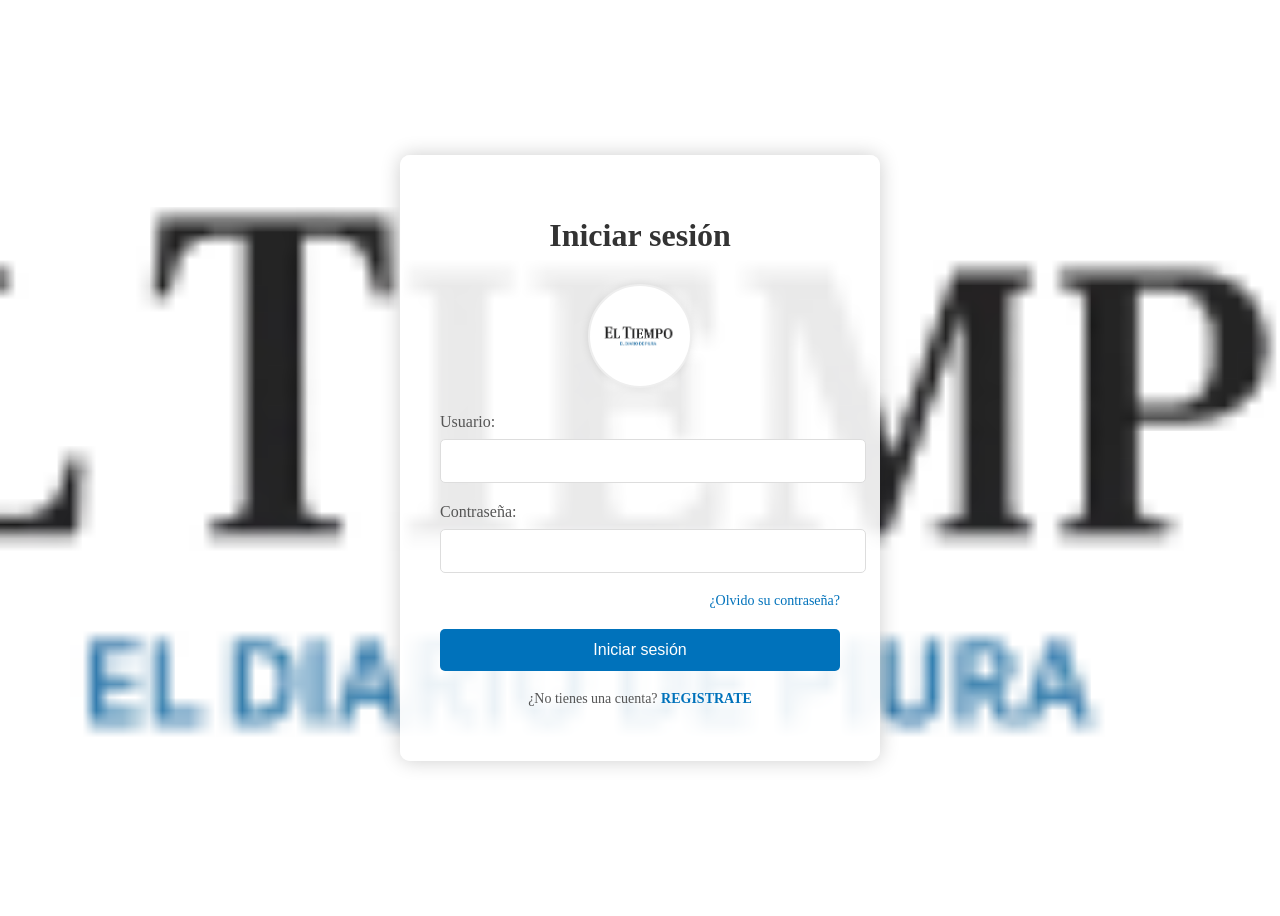
<file: El Tiempo/EL TIEMPO/iniciosesion.html>
<!DOCTYPE html>
<html lang="es">
<head>
    <meta charset="UTF-8">
    <meta name="viewport" content="width=device-width, initial-scale=1.0">
    <link rel="stylesheet" href="estilos.css">
    <title>Inicio de sesion | EL TIEMPO</title>
</head>
<body>
    <div class = "formulario">
        <h1>Iniciar sesión</h1>
        <div class="logo-circulo">
            <img src="img/logo-eltiempo.png" alt="Logo EL TIEMPO">
        </div>   
        <form action="index.html" method="post">
            <div class="email">
                <label for="usuario">Usuario:</label>
                <input type="email" id="email" name="email" required>
            </div>
            <div class="password">

                <label for="contraseña">Contraseña:</label>
                <input type="password" id="contraseña" name="contraseña" required>
            </div>
            <div class="recordar"> ¿Olvido su contraseña?</div>
            <button type="submit">Iniciar sesión</button>
        </form>
        <p>¿No tienes una cuenta? <a href="#">REGISTRATE</a></p>

    </div>

</body>
</html>
</file>
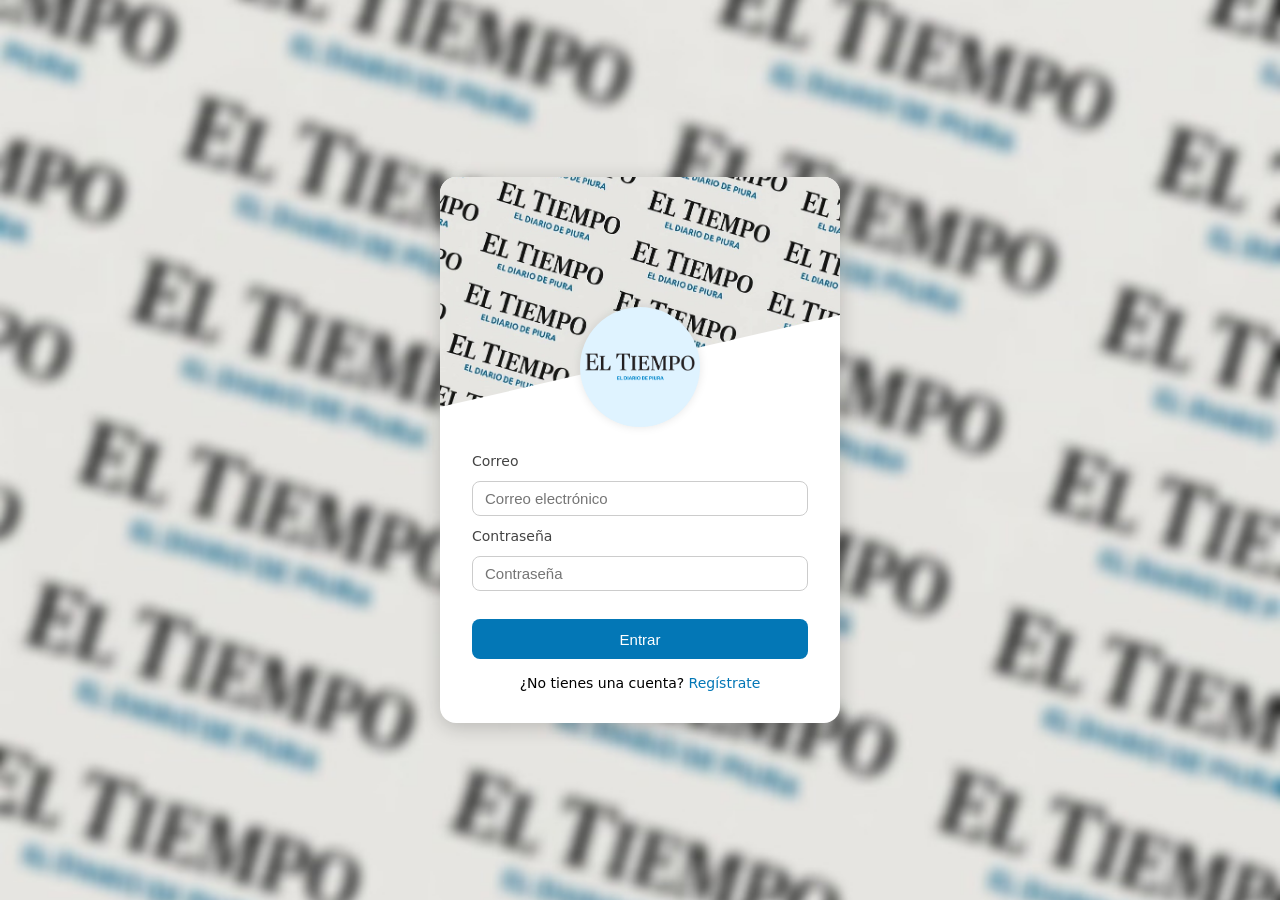
<file: El Tiempo/Indexs/login.html>
<!DOCTYPE html>
<html lang="es">
  <head>
    <meta charset="UTF-8" />
    <meta name="viewport" content="width=device-width, initial-scale=1.0" />
    <link rel="stylesheet" href="../Styles/Log-Reg.css" />
    <title>Iniciar Sesión</title>
  </head>
  <body>
    <section class="container-log">
      <div class="form-log">
        <div class="img-top">
          <img
            src="../assets/fondoN.jpeg"
            alt="Fondo decorativo"
            class="fondo"
          />
        </div>

        <div class="civa-center">
          <img
            src="../assets/Eltiempo.png"
            alt="Logo de la empresa"
            class="logo"
          />
        </div>

        <div class="form-log-in">
          <form action="index.html" method="post">
            <label for="email">Correo</label>
            <input
              id="email"
              name="email"
              class="input-form"
              type="email"
              placeholder="Correo electrónico"
              required
            />

            <label for="password">Contraseña</label>
            <input
              id="password"
              name="password"
              class="input-form"
              type="password"
              placeholder="Contraseña"
              required
            />

            <button class="btn-form" type="submit">Entrar</button>
          </form>
          <p class="register-text">
            ¿No tienes una cuenta?
            <a href="../Register/index.html">Regístrate</a>
          </p>
        </div>
      </div>
    </section>
  </body>
</html>
</file>
<file: El Tiempo/EL TIEMPO/estilos.css>
body {
    /* Aquí debes colocar la ruta de tu imagen de fondo */
    background-image: url('img/logo-eltiempo.png');
    background-size: cover;
    background-position: center;
    background-repeat: no-repeat;
    height: 100vh;
    display: flex;
    justify-content: center;
    align-items: center;
}

.formulario {
    background-color: rgba(255, 255, 255, 0.9);
    border-radius: 10px;
    padding: 40px;
    width: 400px;
    box-shadow: 0 0 20px rgba(0, 0, 0, 0.2);
}

h1 {
    text-align: center;
    margin-bottom: 30px;
    color: #333;
}

.email, .password {
    margin-bottom: 20px;
}

.logo-circulo {
    width: 100px;
    height: 100px;
    border-radius: 50%;
    background-color: #fff;
    margin: 0 auto 25px;
    display: flex;
    justify-content: center;
    align-items: center;
    box-shadow: 0 0 10px rgba(0, 0, 0, 0.1);
    border: 2px solid #eee;
    overflow: hidden;
}

.logo-circulo img {
    max-width: 80%;
    max-height: 80%;
    object-fit: contain;
}
label {
    display: block;
    margin-bottom: 8px;
    font-weight: 500;
    color: #555;
}

input {
    width: 100%;
    padding: 12px;
    border: 1px solid #ddd;
    border-radius: 5px;
    font-size: 16px;
}

input:focus {
    outline: none;
    border-color: #0072bb;
}

.recordar {
    text-align: right;
    margin-bottom: 20px;
    color: #0072bb;
    cursor: pointer;
    font-size: 14px;
}

.recordar:hover {
    text-decoration: underline;
}

button {
    width: 100%;
    padding: 12px;
    background-color: #0072bb;
    color: white;
    border: none;
    border-radius: 5px;
    font-size: 16px;
    cursor: pointer;
    transition: background-color 0.3s;
}

button:hover {
    background-color: #005a94;
}

p {
    margin-top: 20px;
    text-align: center;
    font-size: 14px;
    color: #555;
}

a {
    color: #0072bb;
    text-decoration: none;
    font-weight: bold;
}

a:hover {
    text-decoration: underline;
}
</file>
<file: El Tiempo/Styles/Log-Reg.css>
* {
    margin: 0;
    padding: 0;
    box-sizing: border-box;
  }
  
  body, html {
    height: 100%;
    font-family: system-ui, -apple-system, 'Segoe UI', Roboto, sans-serif;
  }
  
  .container-log {
    background-image: url(../assets/FondoBorroso.jpeg);
    background-size: cover;
    background-position: center;
    height: 100vh;
    display: flex;
    justify-content: center;
    align-items: center;
    padding: 1rem;
  }
  
  .form-log {
    position: relative;
    background-color: white;
    border-radius: 16px;
    box-shadow: 0 4px 20px rgba(0, 0, 0, 0.2);
    width: 100%;
    max-width: 400px;
    overflow: hidden;
  }
  
  .img-top .fondo {
    width: 100%;
    height: 230px;
    object-fit: cover;
    clip-path: polygon(0 0, 100% 0, 100% 60%, 0% 100%);
  }
  
  .civa-center {
    position: absolute;
    top: 130px;
    left: 50%;
    transform: translateX(-50%);
    border-radius: 50%;
    width: 120px;
    height: 120px;
    background-color: rgb(223, 243, 255);
    display: flex;
    justify-content: center;
    align-items: center;
    box-shadow: 0 0 10px rgba(0,0,0,0.1);
  }
  
  .logo {
    width: 110px;
    height: auto;
  }
  
  .form-log-in {
    margin-top: 10px;
    padding: 2rem;
    display: flex;
    flex-direction: column;
    align-items: center;
  }
  
  form {
    width: 100%;
    display: flex;
    flex-direction: column;
    gap: 0.75rem;
  }
  
  label {
    font-size: 14px;
    color: #444;
  }
  
  .input-form {
    padding: 0.5rem 0.75rem;
    border: 1px solid #ccc;
    border-radius: 8px;
    font-size: 15px;
    outline: none;
    width: 100%;
  }
  
  .btn-form {
    margin-top: 1rem;
    font-size: 15px;
    border: none;
    border-radius: 8px;
    height: 40px;
    background-color: #0377b6;
    color: white;
    cursor: pointer;
    transition: background 0.3s ease;
  }
  
  .btn-form:hover {
    background-color: #358ab8;
  }
  
  .register-text {
    margin-top: 1rem;
    font-size: 14px;
  }
  
  .register-text a {
    color: #0377b6;
    text-decoration: none;
  }
  
  .register-text a:hover {
    text-decoration: underline;
  }
</file>
